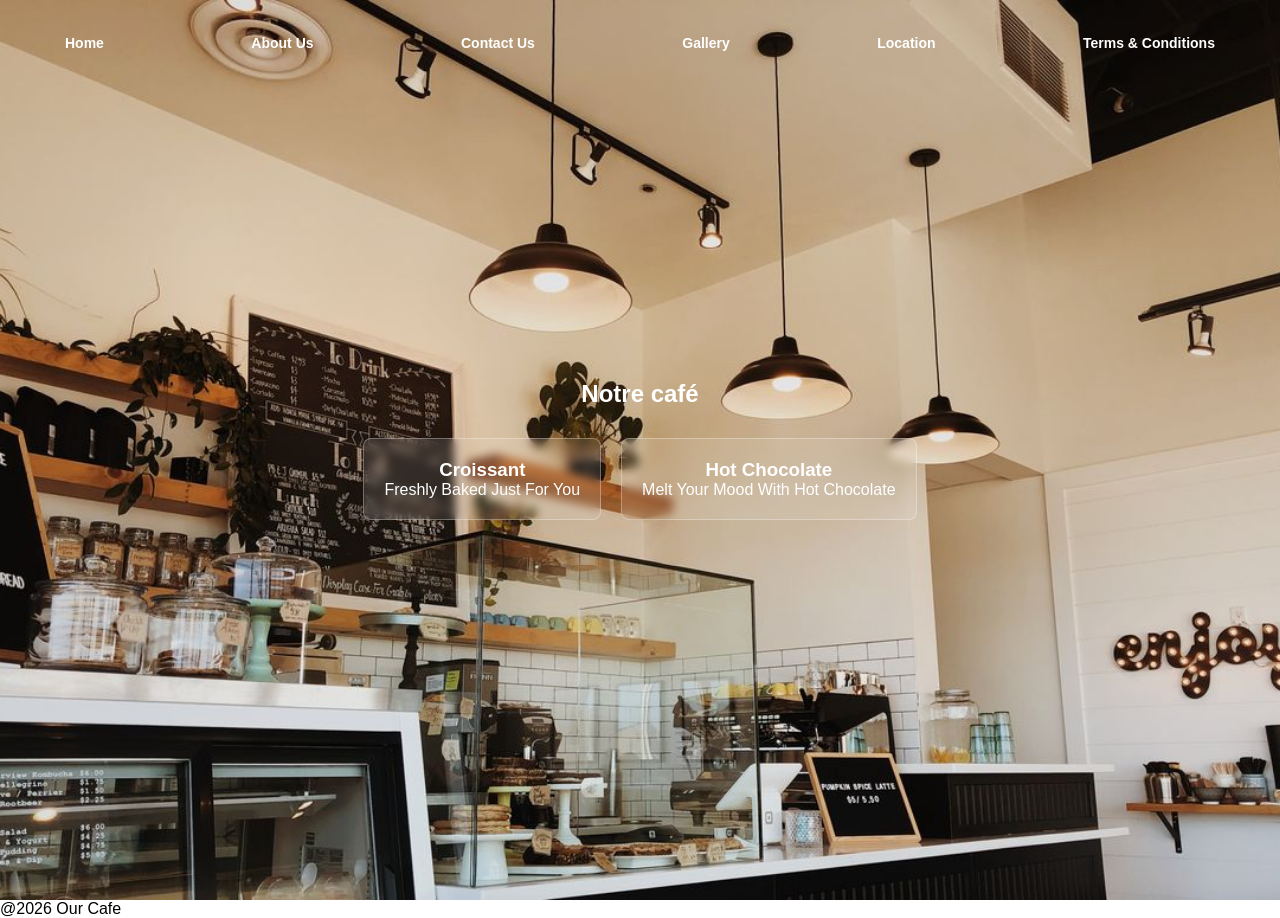
<file: index.html>
<!DOCTYPE html>
<html>
    <head>
        <title> Notre café | Home</title>
        <link rel="stylesheet" href="style.css">
    </head>
    <body>
        <section class="hero">
        <nav class="navbar">
            <a href="index.html">Home</a>
            <a href="about.html">About Us</a>
            <a href="contact.html">Contact Us</a>
            <a href="gallery.html"> Gallery</a>
            <a href="location.html">Location</a>
            <a href="terms.html">Terms & Conditions</a>
        </nav>
        
        <div class="hero-content">
                <h1>Notre café</h1>
                <div class="cards">
                    <div class="card">
                        <h3>Croissant</h3>
                        <p>Freshly Baked Just For You</p>
                    </div>
                    <div class="card">
                        <h3>Hot Chocolate</h3>
                        <p>Melt Your Mood With Hot Chocolate</p>
                    </div>
                </div>
            </div>
        </section>

        <footer>
            <p>@2026 Our Cafe</p>
        </footer>
    </body>
</html>
</file>
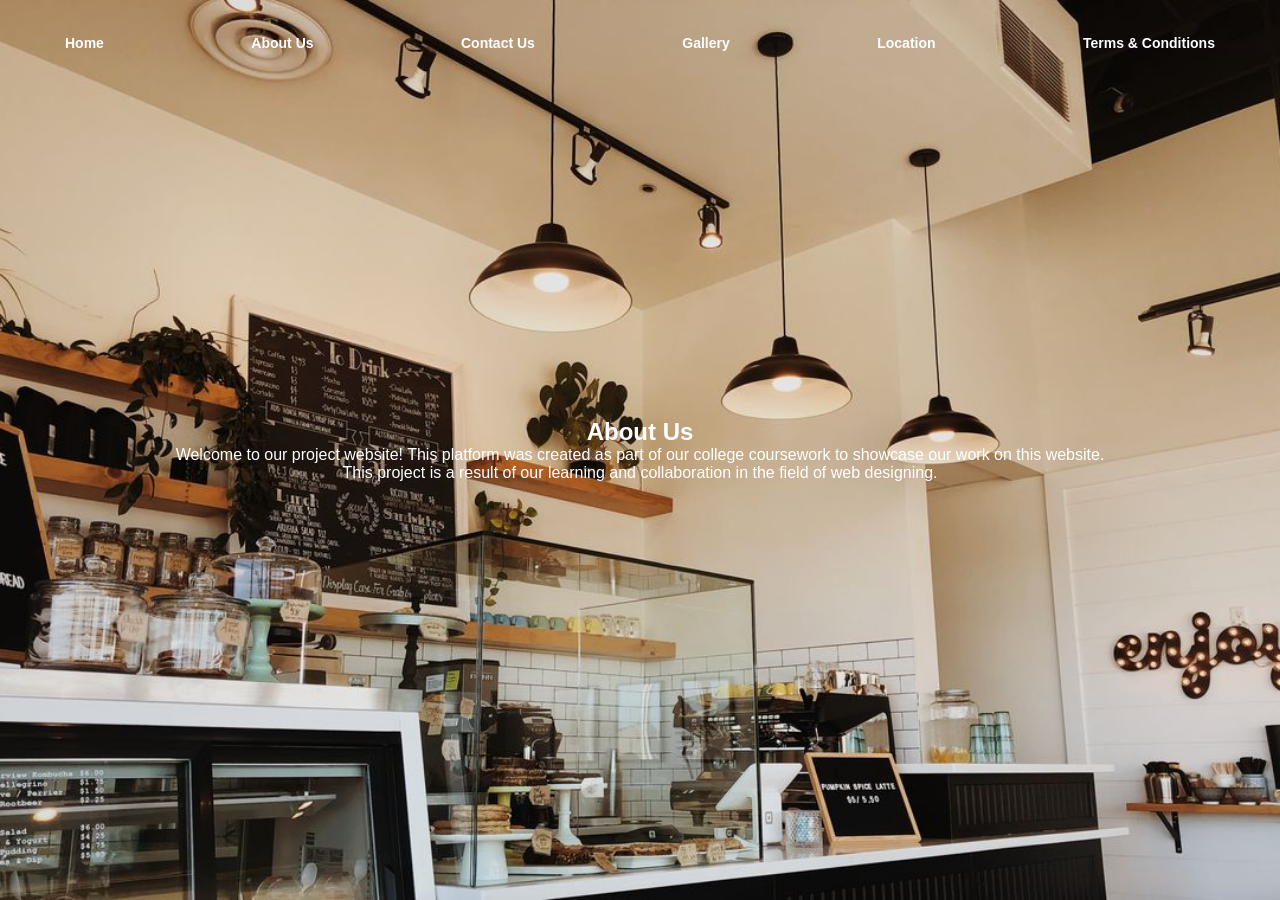
<file: about.html>
<!DOCTYPE html>
<html>
    <head>
        <title>About</title>
        <link rel="stylesheet" href="style.css">
    </head>
    <body>
    <section class="hero">
        <nav class="navbar">
            <a href="index.html">Home</a>
            <a href="about.html">About Us</a>
            <a href="contact.html">Contact Us</a>
            <a href="gallery.html">Gallery</a>
            <a href="location.html">Location</a>
            <a href="terms.html">Terms & Conditions</a>
        </nav>
        <div class="hero-content">
            <h2>About Us</h2>
            <p>Welcome to our project website!
                 This platform was created as part of our college coursework to showcase our work on this website.</p>
            <p>This project is a result of our learning and collaboration in the field
                of web designing.</p>
        </div>
    </section>
    </body>
</html>
</file>
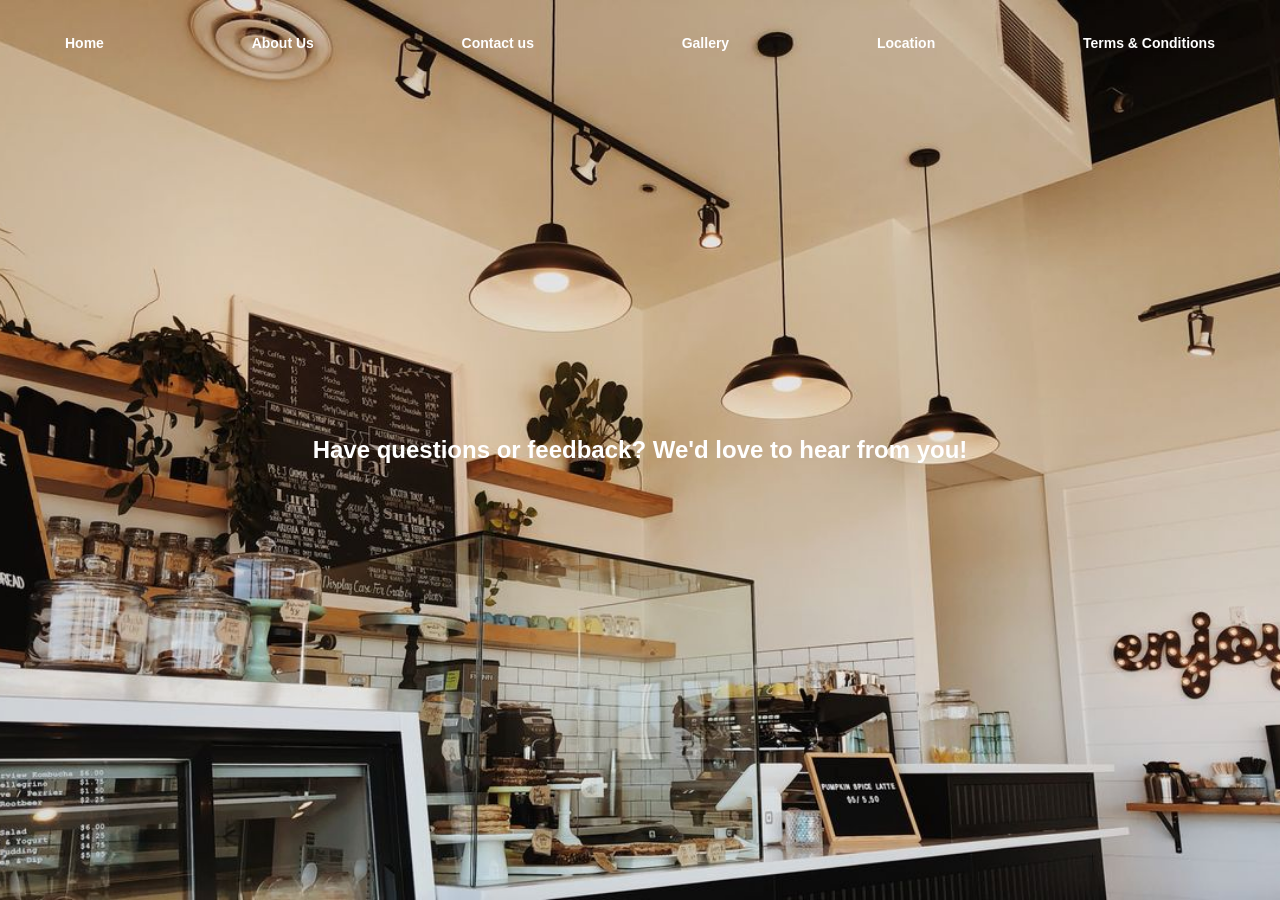
<file: contact.html>
<!DOCTYPE html>
<html>
    <head>
        <title>Contact</title>
        <link rel="stylesheet" href="style.css">
    </head>
    <section class="hero">
        <nav class="navbar">
            <a href="index.html">Home</a>
            <a href="about.html">About Us</a>
            <a href="contact.html">Contact us</a>
            <a href="gallery.html">Gallery</a>
            <a href="location.html">Location</a>
            <a href="terms.html">Terms & Conditions</a>
        </nav>
        <div class="hero-content">
            <h2>
                <p>Have questions or feedback? We'd love to hear from you!</p>
            </h2>
        </div>
    </section>
</html>
</file>
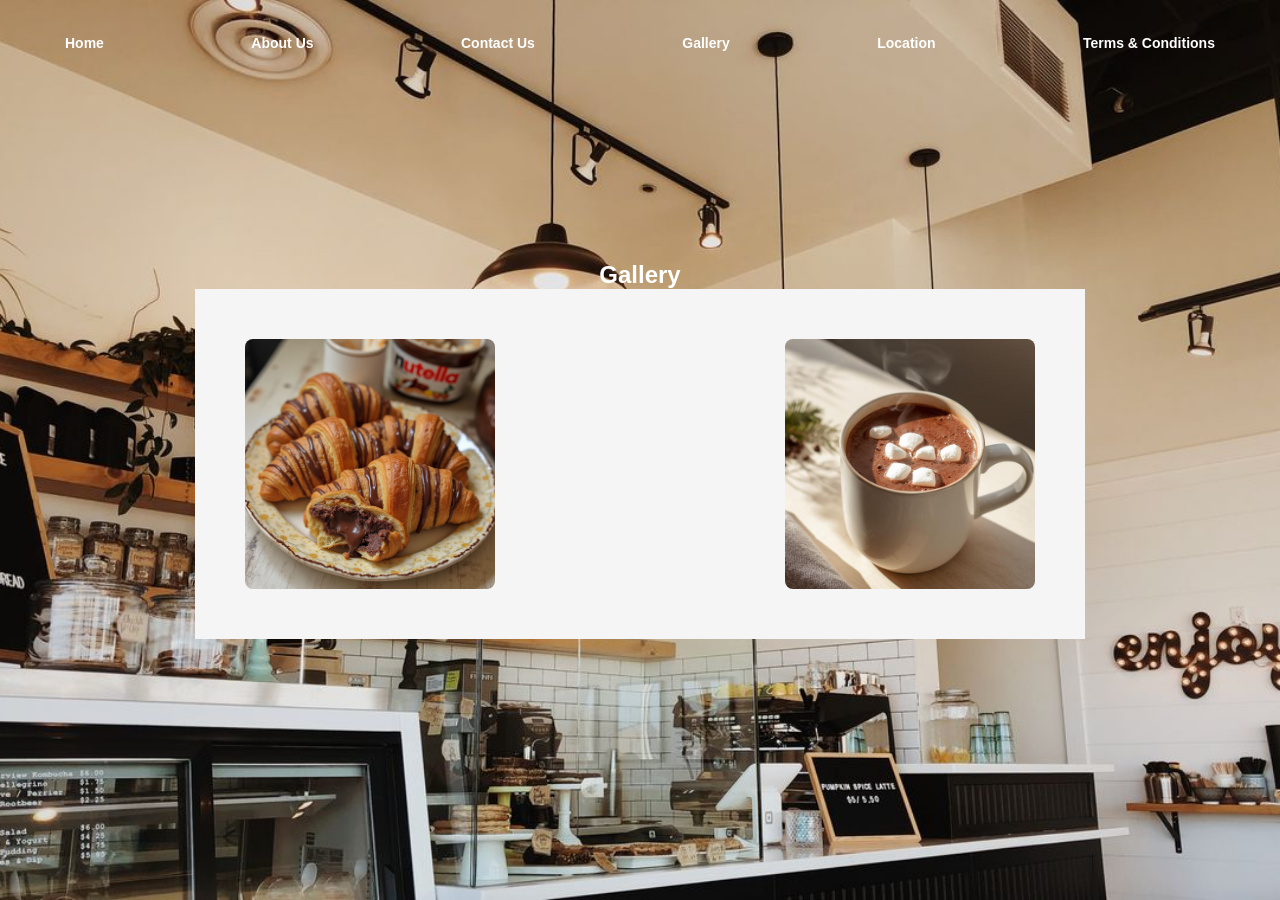
<file: gallery.html>
<!DOCTYPE html>
<html>
    <head>
        <title>Gallery</title>
        <link rel="stylesheet" href="style.css">
    </head>
    <section class="hero">
        <nav class="navbar">
            <a href="index.html">Home</a>
            <a href="about.html">About Us</a>
            <a href="contact.html">Contact Us</a>
            <a href="gallery.html">Gallery</a>
            <a href="location.html">Location</a>
            <a href="terms.html">Terms & Conditions</a>
        </nav>
        <div class="hero-content">
            <h2>Gallery</h2>
            <div class="gallery">
                <img src="croissant.png"><br>
                <img src="hot chocolate.png">   
            </div>
        </div>
    </section>
</html>
</file>
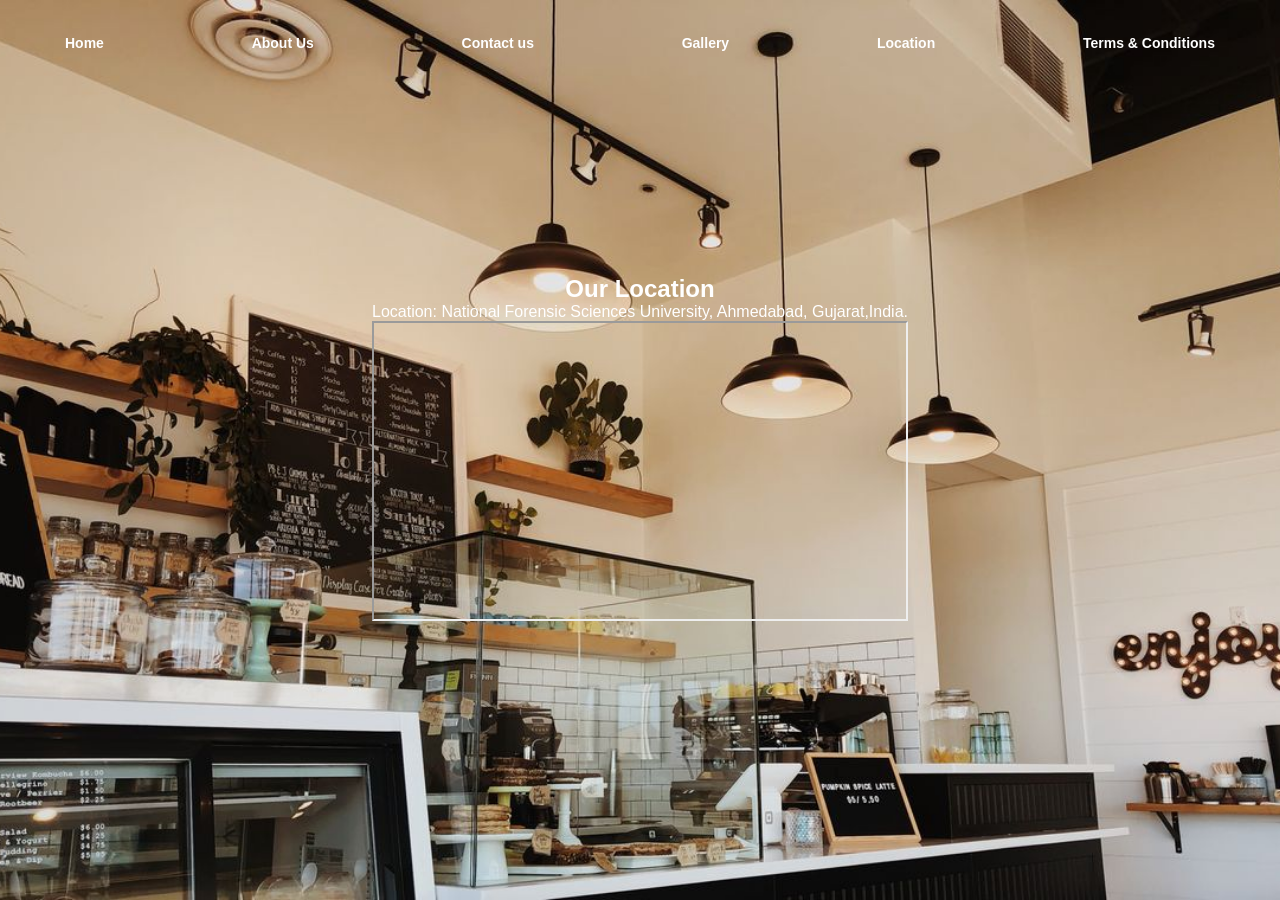
<file: location.html>
<!DOCTYPE html>
<html>
    <head>
        <title>Location</title>
        <link rel="stylesheet" href="style.css">
    </head>
    <body>
    <section class="hero">
        <nav class="navbar">
            <a href="index.html">Home</a>
            <a href="about.html">About Us</a>
            <a href="contact.html">Contact us</a>
            <a href="gallery.html">Gallery</a>
            <a href="location.html">Location</a>
            <a href="terms.html">Terms & Conditions</a>
        </nav>

        <div class="hero-content">
            <h1>Our Location</h1>
            <p>Location: National Forensic Sciences University, Ahmedabad, Gujarat,India.</p>
            <iframe width="100%" height="300" src="https://www.google.com/maps"></iframe>
        </div>
    </section>
    </body>
</html>
</file>
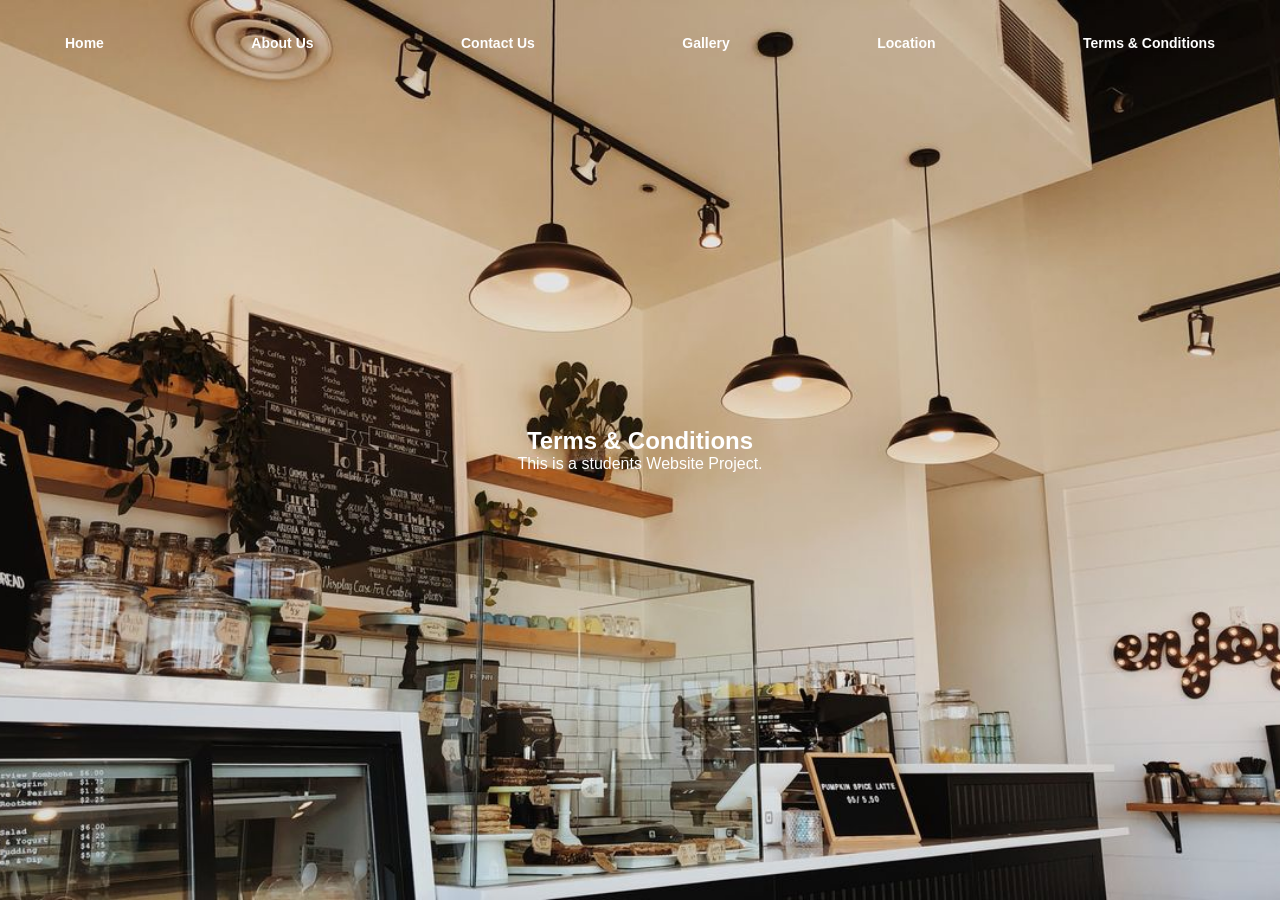
<file: terms.html>
<!DOCTYPE html>
<html>
    <head>
        <title>Terms & Conditions</title>
        <link rel="stylesheet" href="style.css">
    </head>
    <body>
    <section class="hero">
        <nav class="navbar">
            <a href="index.html">Home</a>
            <a href="about.html">About Us</a>
            <a href="contact.html">Contact Us</a>
            <a href="gallery.html">Gallery</a>
            <a href="location.html">Location</a>
            <a href="terms.html">Terms & Conditions</a>
        </nav>
        <div class="hero-content">
            <h1>Terms & Conditions</h1>
            <p>This is a students Website Project.</p>
        </div>
    </section>
    </body>
</html>
</file>
<file: style.css>
* {
    margin: 0;
    padding: 0;
    box-sizing: border-box;
    font-family: Arial, Helvetica, sans-serif;
}

.hero {
    height: 100vh;
    background: url(cafe.png);
    background-size: cover;
    background-position: center;
    display: flex;
    background-attachment: fixed;
    position: relative;
    align-items: center;
    justify-content: center;
    color: white;
}

.navbar{
    display: flex;
    justify-content: space-between;
    text-align: center;
    padding: 20px 50px;
    position: absolute;
    width: 100%;
    top: 0;
}


nav a {
    text-decoration: none;
    color: white;
    font-size: 14px;
    transition: 0.3s;
    margin: 15px;
    font-weight: bold;
}

nav a:hover{
    color: #e91e63;
}

.hero-content {
     text-align: center;
}

.cards {
    display: flex;
    gap: 20px;
    margin-top: 30px;
}

.card {
    background: rgba(255, 255, 255, 0.1);
    padding: 20px;
    border: 1px solid rgba(255, 255, 255, 0.3);
    border-radius: 8px;
    backdrop-filter: blur(5px);
}

.gallery {
    display: grid;
    grid-template-columns: repeat(3, 1fr);
    gap: 20px;
    padding: 50px;
    background: #f5f5f5;
}

.gallery img {
    width: 100%;
    height: 250px;
    object-fit: cover;
    border-radius: 8px;
    transition: 0.3s;
}

.gallery img:hover {
    transform: scale(1.05);
}

@media (max-width: 900px) {
    .navbar {
        flex-direction: column;
        padding: 20px 0;
    }

    nav {
        margin-top: 20px;
        display: flex;
        flex-wrap: wrap;
        justify-content: center;
    }

    .gallery {
        grid-template-columns: 1fr;
    }

    .gallery img {
        height: 200px;
    }
    
}
</file>
